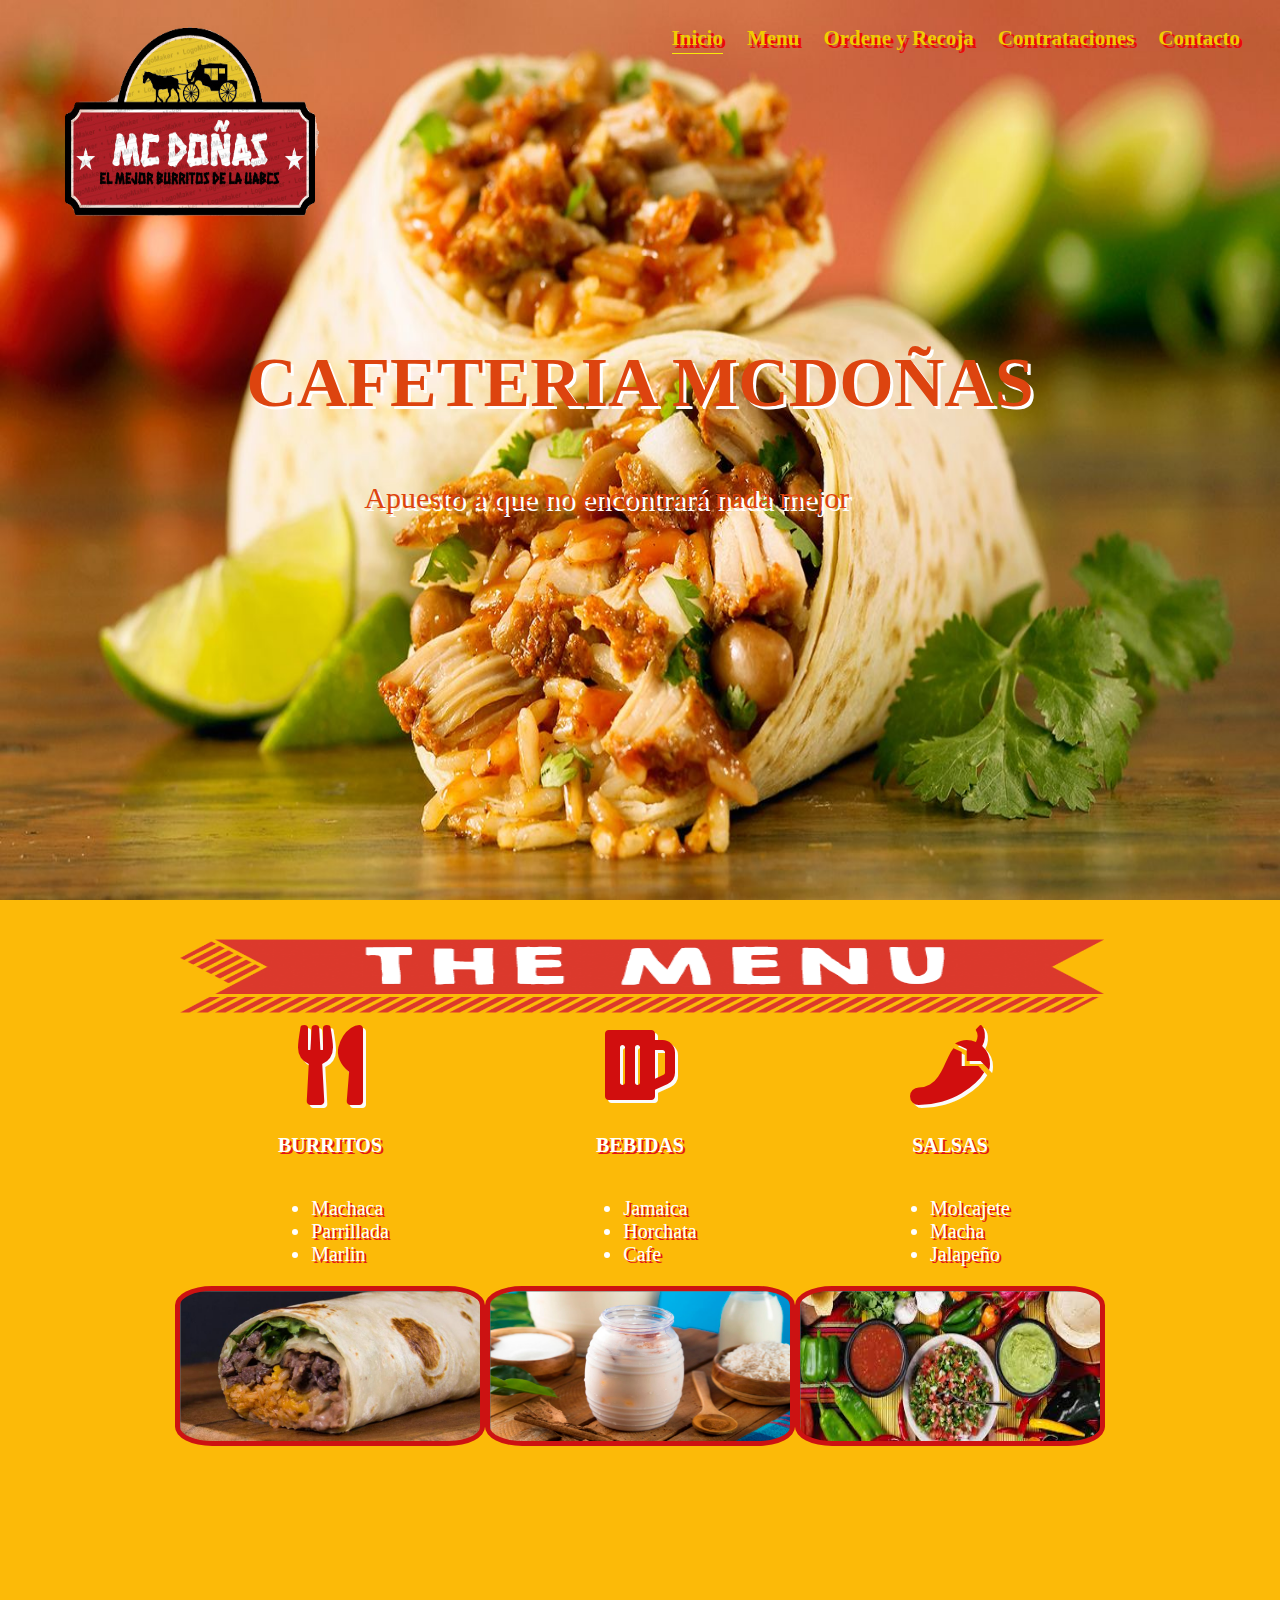
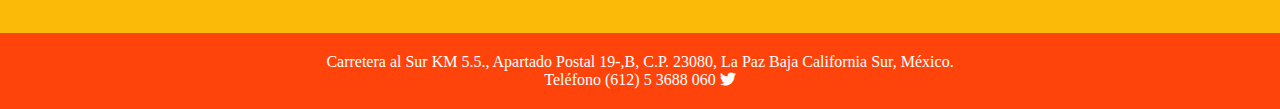
<file: index.html>
<!DOCTYPE html>
<html>
	<head>
		<meta charset="utf-8">
		<meta name="viewport" content="width=device-width, initial-scale = 1">
		<title>McDoñas</title>
		<link rel="stylesheet" href="https://cdnjs.cloudflare.com/ajax/libs/font-awesome/5.11.2/css/all.min.css">
		<link rel='stylesheet' type='text/css' href='https://cdnjs.cloudflare.com/ajax/libs/font-awesome/5.10.2/css/all.css'>
		<link rel="stylesheet" type="text/css" href="style.css">

		<link
		  href='//fonts.googleapis.com/css?family=Lato:400,700,400italic,700italic'
		  rel='stylesheet'
		  type='text/css'>
	</head>
	<body>
		<header class="header">
			<div class="container-fluid">
				<div class="row">
					<div class="logo">
						
					</div>
					<nav class="menu">
						<input type="checkbox">
						<span></span>
						<span></span>
						<span></span>
						<ul>
							<li><a class="selected" href="#">Inicio</a></li>
							<li><a href="#">Menu</a></li>
							<li><a href="#">Ordene y Recoja</a></li>
							<li><a href="#">Contrataciones</a></li>
							<li><a href="#">Contacto</a></li>
						</ul>
					</nav>

				</div>
				<div class="row">
					<div class="banner">

						<h2 class="banner-title">CAFETERIA MCDOÑAS</h2>
						<p class="banner-content">Apuesto a que no encontrará nada mejor</p>
	
					</div>

				</div>
			</div>
			
		</header>

		<main class="content">
			<div class="container-fluid">
				<div class="row">
					<section class="services">

							<h2></h2>
								
									<div class="ImgRec1">
										

									</div>
	

							<div class="service-content">
								<div class="service">
									<div class="service-icon">
										<i class="fas fa-utensils"></i>
									</div>
									<p >
										<strong>BURRITOS</strong>
									</p>
									<ul class="bebidas">
									  <li>Machaca</li>
									  <li>Parrillada</li>
									  <li>Marlin</li>
									</ul> 
									<svg class="ImgRec2">
									<pattern  id="RectImg1_pattern"  width="100%" height="100%">
										
									</pattern>

									<rect fill="url(#RectImg1_pattern)" stroke="rgba(112,112,112,1)"  rx="10" ry="10" width="321" height="181">
									</rect>
								</svg>
								</div>
								<div class="service">

									<div class="service-icon">
										
									<i class="fas fa-beer"></i>
									</div>
									<p >
										<strong>BEBIDAS</strong>
									</p>
									<ul class="bebidas">
									  <li>Jamaica</li>
									  <li>Horchata</li>
									  <li>Cafe</li>
									</ul> 
										<svg class="ImgRec3">
									<pattern  id="RectImg1_pattern"  width="100%" height="100%">
										
									</pattern>

									<rect fill="url(#RectImg1_pattern)" stroke="rgba(112,112,112,1)"  rx="10" ry="10" width="321" height="181">
									</rect>
								</div>
								
								<div class="service">
									<div class="service-icon">
											
									<i class="fas fa-pepper-hot"></i>
									</div>
									<p >
										<strong>SALSAS</strong>
									</p>
									<ul class="bebidas">
									  <li>Molcajete</li>
									  <li>Macha</li>
									  <li>Jalapeño</li>
									</ul> 
										<svg class="ImgRec4">
									<pattern  id="RectImg1_pattern"  width="100%" height="100%">
										
									</pattern>

									<rect fill="url(#RectImg1_pattern)" stroke="rgba(112,112,112,1)"  rx="10" ry="10" width="321" height="181">
									</rect>
								</svg>
								</div>
							</div>
							<h2></h2>
								
								<h2></h2>
								
								<h2></h2>
								
						</div>
					</section>
				</div>
			</div>
		</main>
		<footer class="footer">
			<div class="footer-content">
			
		
		<span>Carretera al Sur KM 5.5., Apartado Postal 19-,B, C.P. 23080, La Paz Baja California Sur, México. </span>
	

	<div class="TelFooter">
		<span>Teléfono (612) 5 3688 060 <i class="fab fa-twitter"></i>  </span>

	</div>
	
	
	
			</div>
		</footer>
	</body>
</html>
</file>
<file: style.css>
body{
	margin: 0; 
	font-family: verdana;
	background-color: #FCBA08
	
}


.container-fluid{
	margin: 0 auto;
	max-width: 1200px;
	padding-left: 15px;
	padding-right: 15px;
}
.row{
	display: flex;
}
.header{

	background-image: url("img/bf.jpg");
	background-repeat: no-repeat;
  	background-size: 100% 100%;
  	//background-color:#DD440F;
	height: 100vh;
	padding-top: 10px;
	box-sizing: border-box;
	position: relative;
}
.logo{
	width: 25%;
	background-repeat: no-repeat;
  	background-size: 100% 100%;
	//box-sizing: border-box;
	height: 25vh;
	position: relative;
	background-image: url("img/logo.png");
}

.header .menu{
	width: 75%;
	text-align: right;
	position: relative;
}
.header .menu input[type="checkbox"], .header .menu span{
	display: none;
}
.header .menu ul{
	list-style: none;
}
.header .menu ul li{
	display: inline-block;
}
.header .menu ul li:not(:first-child){
	margin-left: 20px;
}
.header .menu a{
	font-size: 21px;
	font-weight: bold;
	color: #F1CC02;	
	 text-shadow: 3px 3px #EA0909;
	text-decoration: none;
}
.selected, .header .menu a:hover{
	border-bottom: 1px solid #F8EA09;
	padding-bottom: 3px;
	transition: 0.4s border;
} 
.banner{
	color: #DD440F;
	padding-top: 50px;
	margin-left: auto;
    margin-right: auto;
}
.banner-title{
	 text-shadow: 3px 3px #FEFEFE;
	font-size: 70px;
	 margin-left: auto;
  	margin-right: auto;
}
.banner-content{
	 text-shadow: 3px 3px #FEFEFE;
	width: 70%;
	font-size: 30px;
	margin-left: auto;
 	margin-right: auto;
}
.ImgRec1 {
		background-image: url(img/menu.png);
		background-repeat: no-repeat;
  		background-size: 100% 100%;
  		width: 100%;
  		height: 74px;

	}

.ImgRec2 {
		background-image: url(img/burro.jpg);
		background-repeat: no-repeat;
  		background-size: 100% 100%;
  		border-radius: 12%;
  		border:5px solid #CC1212;
	}
.ImgRec3 {
		background-image: url(img/horchata.jpg);
		background-repeat: no-repeat;
  		background-size: 100% 100%;
  		border-radius: 12%;
  		border:5px solid #CC1212;
	}

.ImgRec4 {
		background-image: url(img/salsa.jpg);
		background-repeat: no-repeat;
  		background-size: 100% 100%;
  		border-radius: 12%;
  		border:5px solid #CC1212;

	}


.content{
	//margin-top: 10px;
	
}
.services{
	margin: 0 auto;
	display: flex;
	flex-direction: column;
	justify-content: center;
	align-items: center;
}
.services h2{
	color:  #6AACC2;
	font-size: 35px;
	margin-bottom: 10px;
	text-align: center;
}
.services-summary{
	color: #1D6D88;
	width: 50%;
	padding-top: 5px;
	padding-bottom: 20px;
	text-align: center;
}
.service-content{
	display: flex;
	box-sizing: border-box;
	margin-top: 10px;
}
.service{
	display: flex;
	flex-direction: column;
	align-items: center;
	color: #FFFFFF;
	font-size: 20px;
	text-shadow: 2px 2px #E31717;
}
.service-icon{
	color: #D10E0E;
	font-size: 80px;
	text-shadow: 3px 3px #FAFBFC;

}
.service-description{
	text-align: center;
}
.footer{

	background-color: #FE440B;
	margin-top: 70px;
	text-align: center;
	padding: 20px 0;
	
}

.footer-content{
	
	color: white;
}

@media screen and (max-width: 1023px){
	.logo{
		margin: auto;
		width: 300px;
	}

	.header{
		height: auto;
		padding-bottom: 20px;
	}
	.header .row{
		flex-direction: column;
	}
	.header .menu{
		width: 100%;
		text-align: center;
	}

	.banner{
		display: flex;
		flex-direction: column;
		align-items: center;
		padding-top: 15px;
	
	}
	.banner .banner-img{
		position: static;
	}
}
@media screen and (max-width: 767px){
	.logo{
		margin: auto;
		width: 300px;
	}

	.service-content{
		flex-wrap: wrap;
		justify-content: space-around;
	}
	.banner-content{
	width: 70%;
	font-size: 30px;
	margin-left: auto;
 	margin-right: auto;
	}

	.banner-title{
	margin-left: auto;
 	margin-right: auto;
	}

	.service{
		width: 45%;
	}
}
@media screen and (max-width: 668px){

	.logo{
		margin: auto;
		width: 200px;
	}
	.banner-content{
	width: 70%;
	font-size: 30px;
	margin-left: auto;
 	margin-right: auto;
}

	.header .menu ul{
		display: none;
	}
	.banner{
		color: #DD440F;
		padding-top: 50px;
		margin-left: auto;
	    margin-right: auto;
	}
	.banner-title{
		font-size: 30px;
		 margin-left: auto;
	  	margin-right: auto;
	}
	.banner-content{
		width: 70%;
		font-size: 30px;
		margin-left: auto;
	 	margin-right: auto;
	}
	.header .menu{
	width: 75%;
	text-align: center
	position: relative;
}
	.header .menu input[type="checkbox"]{

		display: block;
		width: 40px;
		height: 32px;
		position: absolute;
		top: -7px;
		left: -5px;
		opacity: 0;
		z-index: 2;
	}
	.header .menu span{

		display: block;
		width: 33px;
		height: 4px;
		margin-bottom: 5px;
		position: relative;
		background-color: white;
		border-radius: 3px;
		z-index: 1;
	}
	.header .menu input:checked ~ul{
		display: block;
	}
	.banner .banner-img img{
		width: 100%;
	}
	.service{
		width: 100%;
	}

	@media screen and (max-width: 375px){

	.logo{
		margin: auto;
		width: 200px;
	}
	.banner-content{
	width: 70%;
	font-size: 30px;
	margin-left: auto;
 	margin-right: auto;
}


}
</file>
